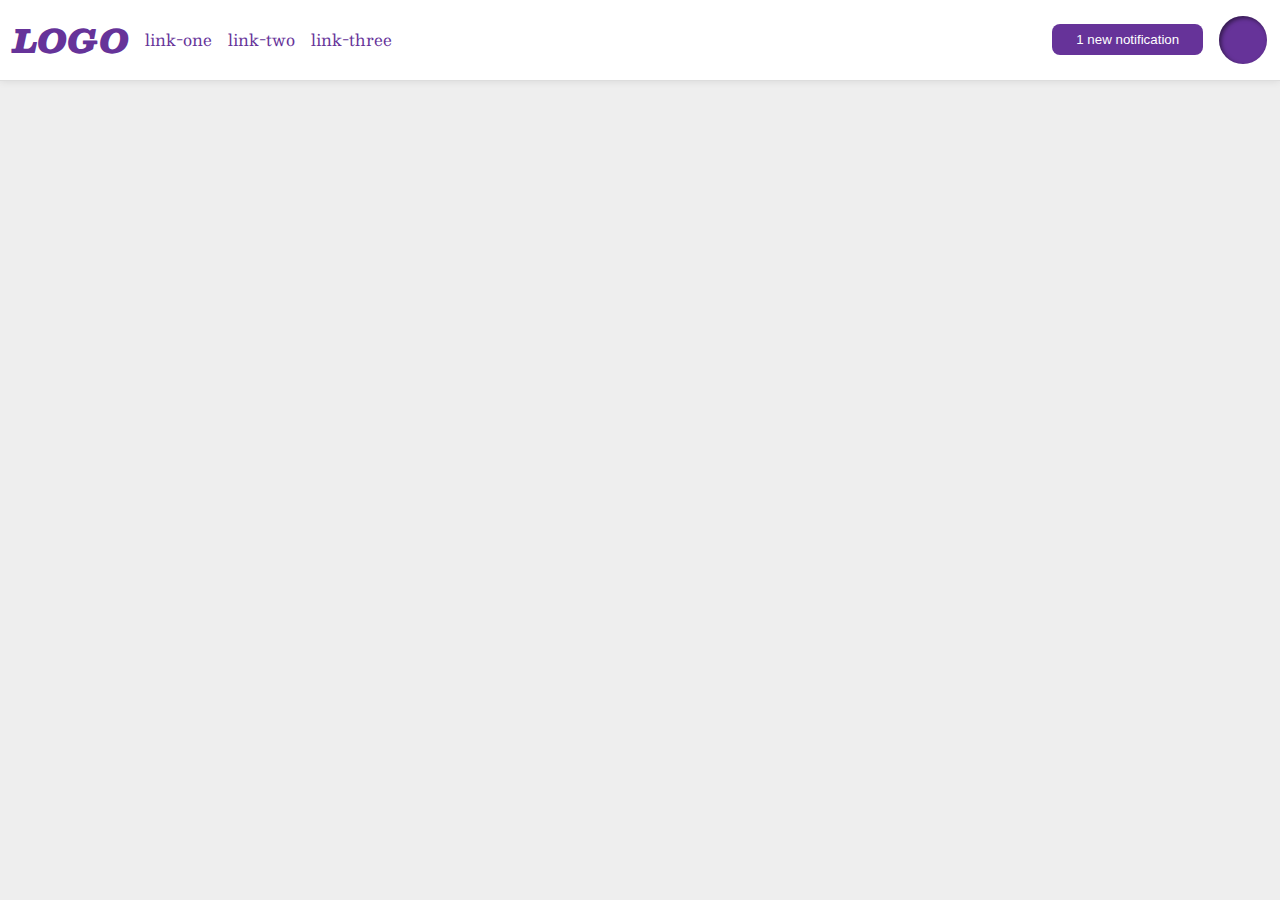
<file: flex/03-flex-header-2/index.html>
<!DOCTYPE html>
<html lang="en">
  <head>
    <meta charset="UTF-8">
    <meta http-equiv="X-UA-Compatible" content="IE=edge">
    <meta name="viewport" content="width=device-width, initial-scale=1.0">
    <title>Flex Header 2</title>
    <link rel="stylesheet" href="style.css">
  </head>
  <body>
    <div class="header">
      <div class="left">
        <div class="logo">
          LOGO
        </div>
        <ul class="links">
          <li><a href="https://google.com">link-one</a></li>
          <li><a href="https://google.com">link-two</a></li>
          <li><a href="https://google.com">link-three</a></li>
        </ul>
      </div>
      <div class="right">
        <button class="notifications">
          1 new notification
        </button>
        <div class="profile-image"></div>
      </div>
    </div>
  </body>
</html>
</file>
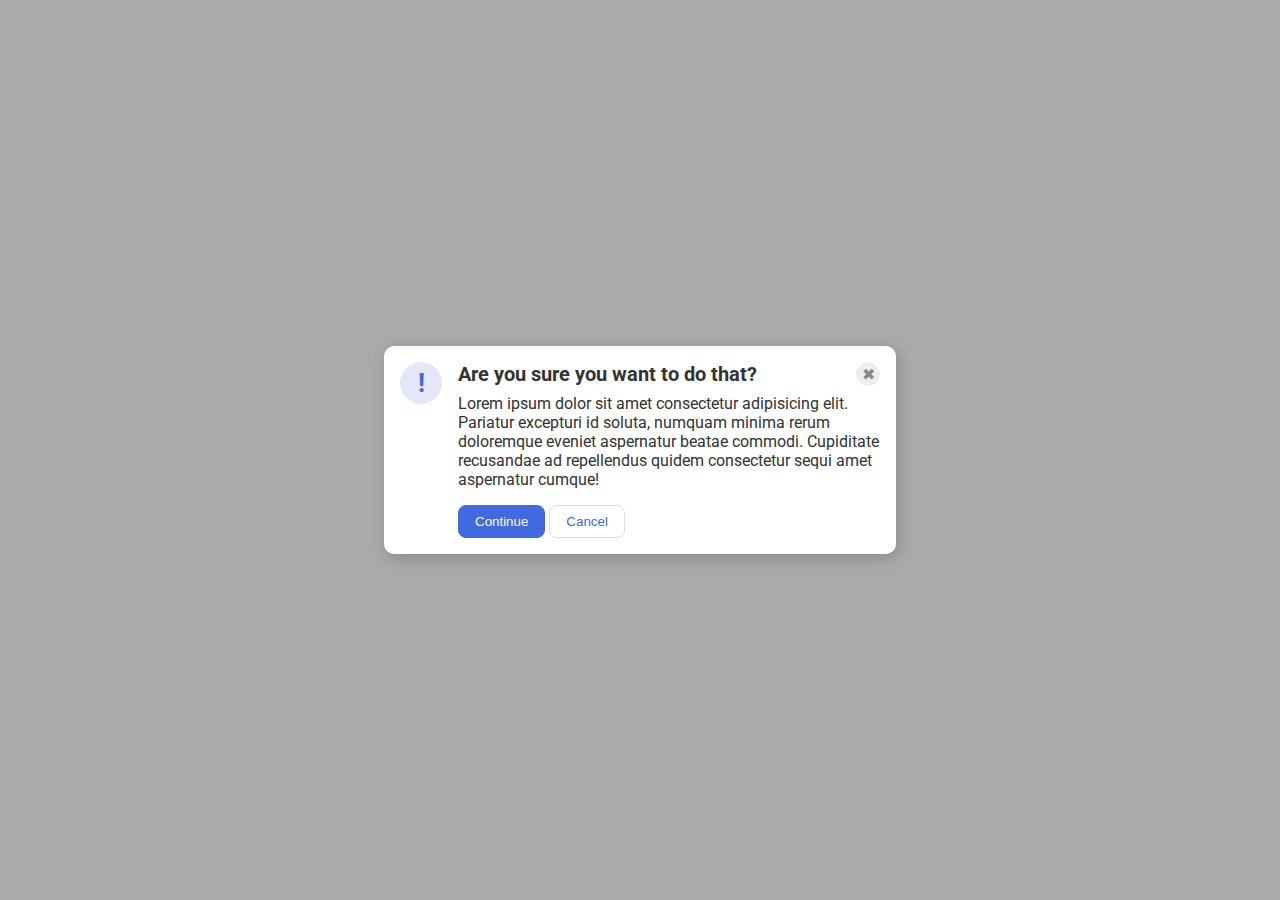
<file: flex/05-flex-modal/index.html>
<!DOCTYPE html>
<html lang="en">

<head>
  <meta charset="UTF-8">
  <meta http-equiv="X-UA-Compatible" content="IE=edge">
  <meta name="viewport" content="width=device-width, initial-scale=1.0">
  <link rel="stylesheet" href="style.css">
  <title>Modal</title>
</head>

<body>
  <div class="modal">

    <div class="icon">!</div>
    <div class="right">
      <div class="top">
        <div class="header">Are you sure you want to do that?</div>
        <button class="close-button">✖</button>
      </div>
      <div class="bottom">
        <div class="text">Lorem ipsum dolor sit amet consectetur adipisicing elit. Pariatur excepturi id soluta, numquam
          minima rerum doloremque eveniet aspernatur beatae commodi. Cupiditate recusandae ad repellendus quidem
          consectetur
          sequi amet aspernatur cumque!</div>
        <button class="continue">Continue</button>
        <button class="cancel">Cancel</button>
      </div>
    </div>
</body>

</html>
</file>
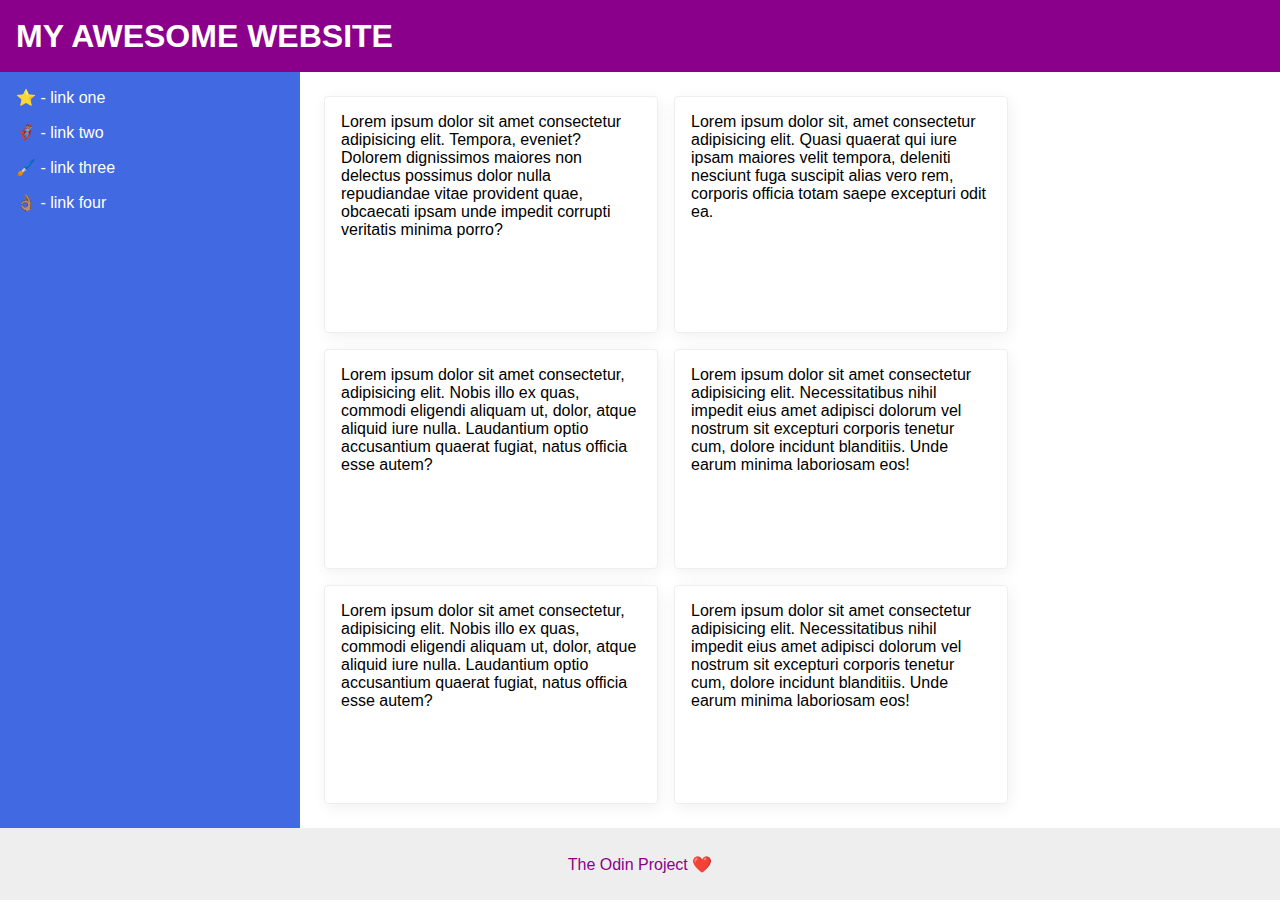
<file: flex/07-flex-layout-2/index.html>
<!DOCTYPE html>
<html lang="en">
  <head>
    <meta charset="UTF-8">
    <meta http-equiv="X-UA-Compatible" content="IE=edge">
    <meta name="viewport" content="width=device-width, initial-scale=1.0">
    <title>The Holy Grail</title>
    <link rel="stylesheet" href="style.css">
  </head>
  <body>
    <div class="header">
      MY AWESOME WEBSITE
    </div>
    
    <div class="content">
      <div class="sidebar">
        <ul>
          <li><a href="#">⭐ - link one</a></li>
          <li><a href="#">🦸🏽‍♂️ - link two</a></li>
          <li><a href="#">🖌️ - link three</a></li>
          <li><a href="#">👌🏽 - link four</a></li>
        </ul>
      </div>

      <div class="allcards">
        <div class="card">Lorem ipsum dolor sit amet consectetur adipisicing elit. Tempora, eveniet? Dolorem dignissimos maiores non delectus possimus dolor nulla repudiandae vitae provident quae, obcaecati ipsam unde impedit corrupti veritatis minima porro?</div>
        <div class="card">Lorem ipsum dolor sit, amet consectetur adipisicing elit. Quasi quaerat qui iure ipsam maiores velit tempora, deleniti nesciunt fuga suscipit alias vero rem, corporis officia totam saepe excepturi odit ea.</div>
        <div class="card">Lorem ipsum dolor sit amet consectetur, adipisicing elit. Nobis illo ex quas, commodi eligendi aliquam ut, dolor, atque aliquid iure nulla. Laudantium optio accusantium quaerat fugiat, natus officia esse autem?</div>
        <div class="card">Lorem ipsum dolor sit amet consectetur adipisicing elit. Necessitatibus nihil impedit eius amet adipisci dolorum vel nostrum sit excepturi corporis tenetur cum, dolore incidunt blanditiis. Unde earum minima laboriosam eos!</div>
        <div class="card">Lorem ipsum dolor sit amet consectetur, adipisicing elit. Nobis illo ex quas, commodi eligendi aliquam ut, dolor, atque aliquid iure nulla. Laudantium optio accusantium quaerat fugiat, natus officia esse autem?</div>
        <div class="card">Lorem ipsum dolor sit amet consectetur adipisicing elit. Necessitatibus nihil impedit eius amet adipisci dolorum vel nostrum sit excepturi corporis tenetur cum, dolore incidunt blanditiis. Unde earum minima laboriosam eos!</div>
      </div>
    </div>

    <div class="footer">
      The Odin Project ❤️
    </div>
  </body>
</html>
</file>
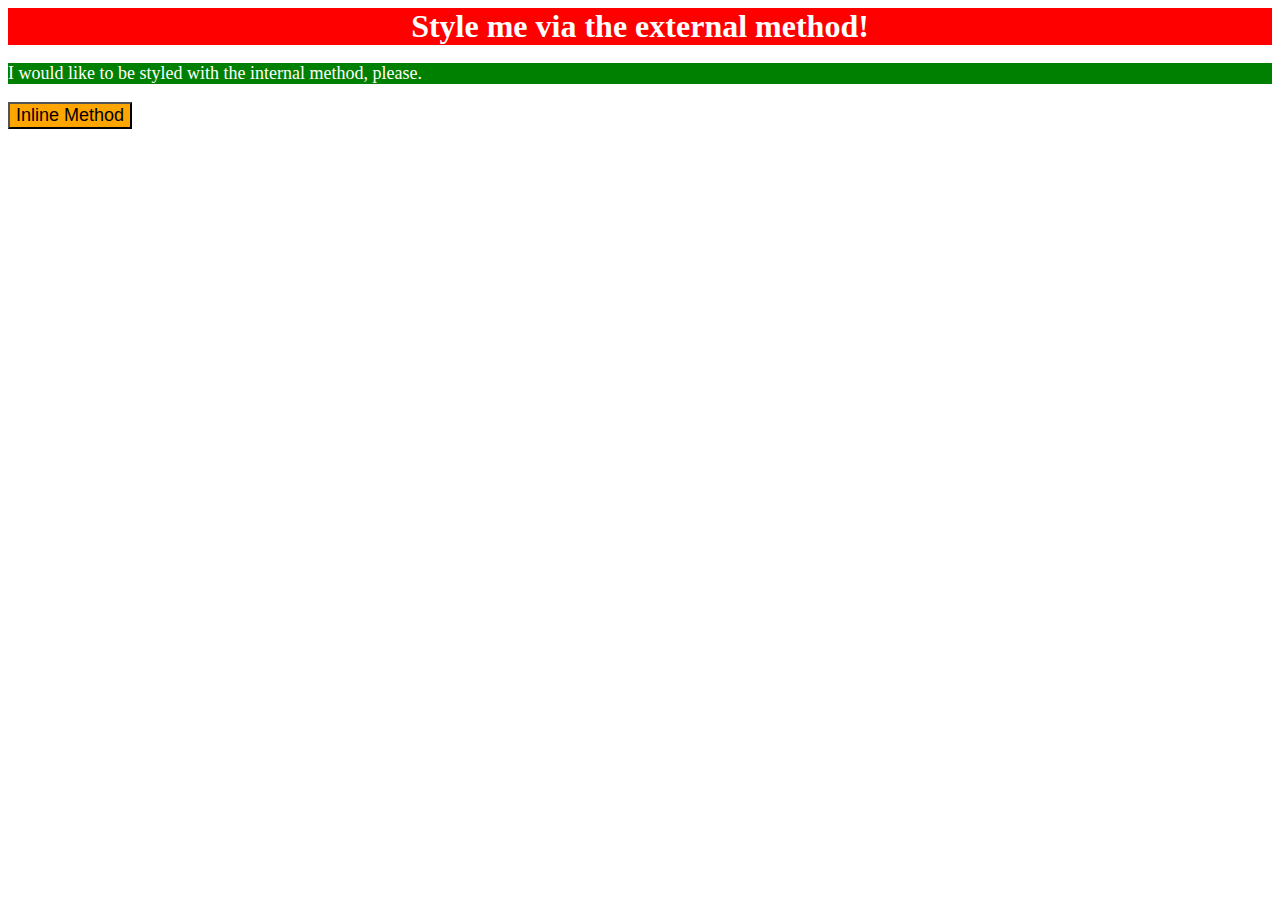
<file: foundations/01-css-methods/index.html>
<!DOCTYPE html>
<html lang="en">

<head>
  <meta charset="UTF-8">
  <meta http-equiv="X-UA-Compatible" content="IE=edge">
  <meta name="viewport" content="width=device-width, initial-scale=1.0">
  <title>Methods for Adding CSS</title>
  <link rel="stylesheet" href="style.css">
  <style>
    p {
      color: white;
      background-color: green;
      font-size: 18px;
    }
  </style>
</head>

<body>
  <div>Style me via the external method!</div>
  <p>I would like to be styled with the internal method, please.</p>
  <button style="background-color: orange; font-size: 18px">Inline Method</button>
</body>

</html>
</file>
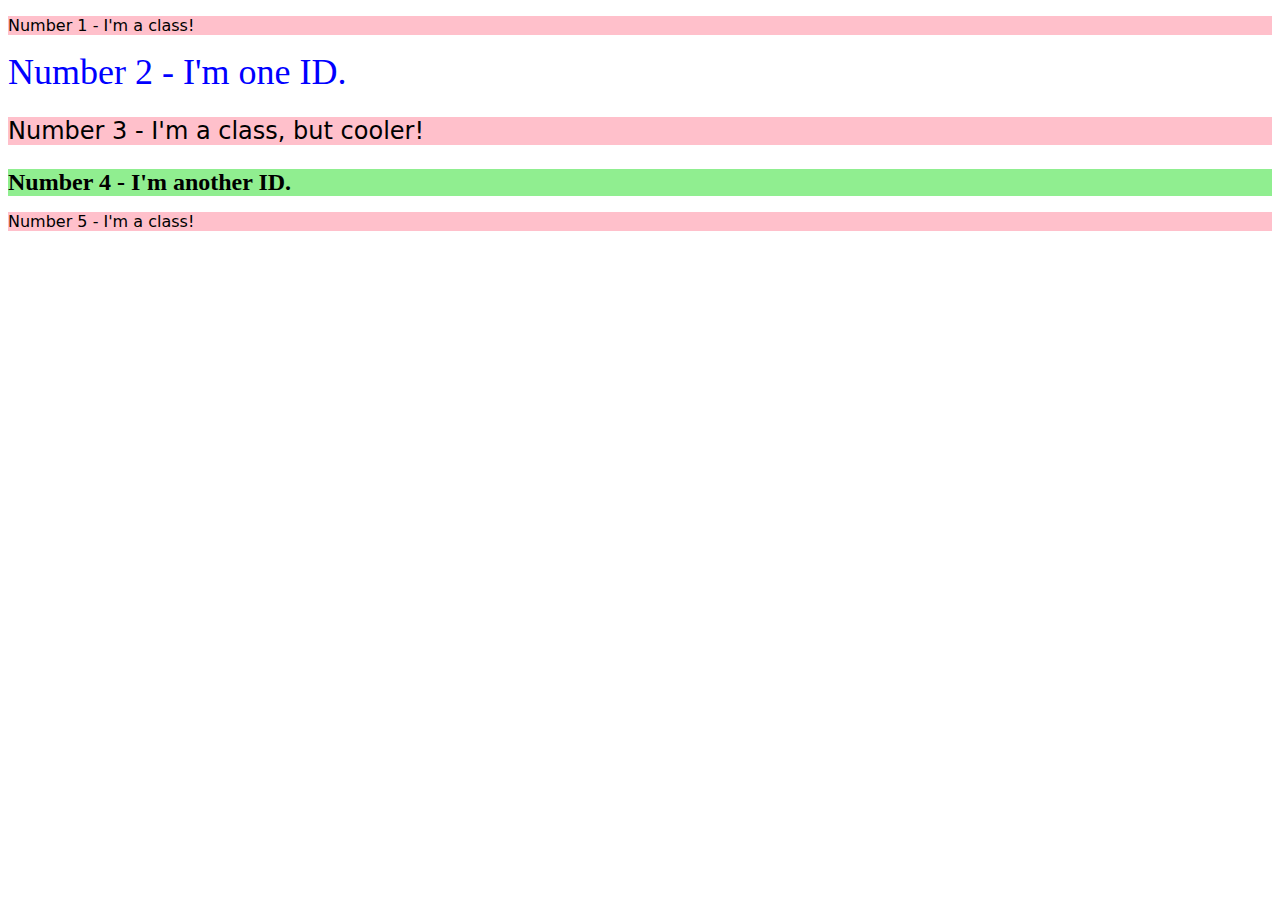
<file: foundations/02-class-id-selectors/index.html>
<!DOCTYPE html>
<html lang="en">
  <head>
    <meta charset="UTF-8">
    <meta http-equiv="X-UA-Compatible" content="IE=edge">
    <meta name="viewport" content="width=device-width, initial-scale=1.0">
    <title>Class and ID Selectors</title>
    <link rel="stylesheet" href="style.css">
  </head>
  <body>
    <p class="odd">Number 1 - I'm a class!</p>
    <div id="two">Number 2 - I'm one ID.</div>
    <p class="odd three">Number 3 - I'm a class, but cooler!</p>
    <div id="four">Number 4 - I'm another ID.</div>
    <p class="odd">Number 5 - I'm a class!</p>
  </body>
</html>
</file>
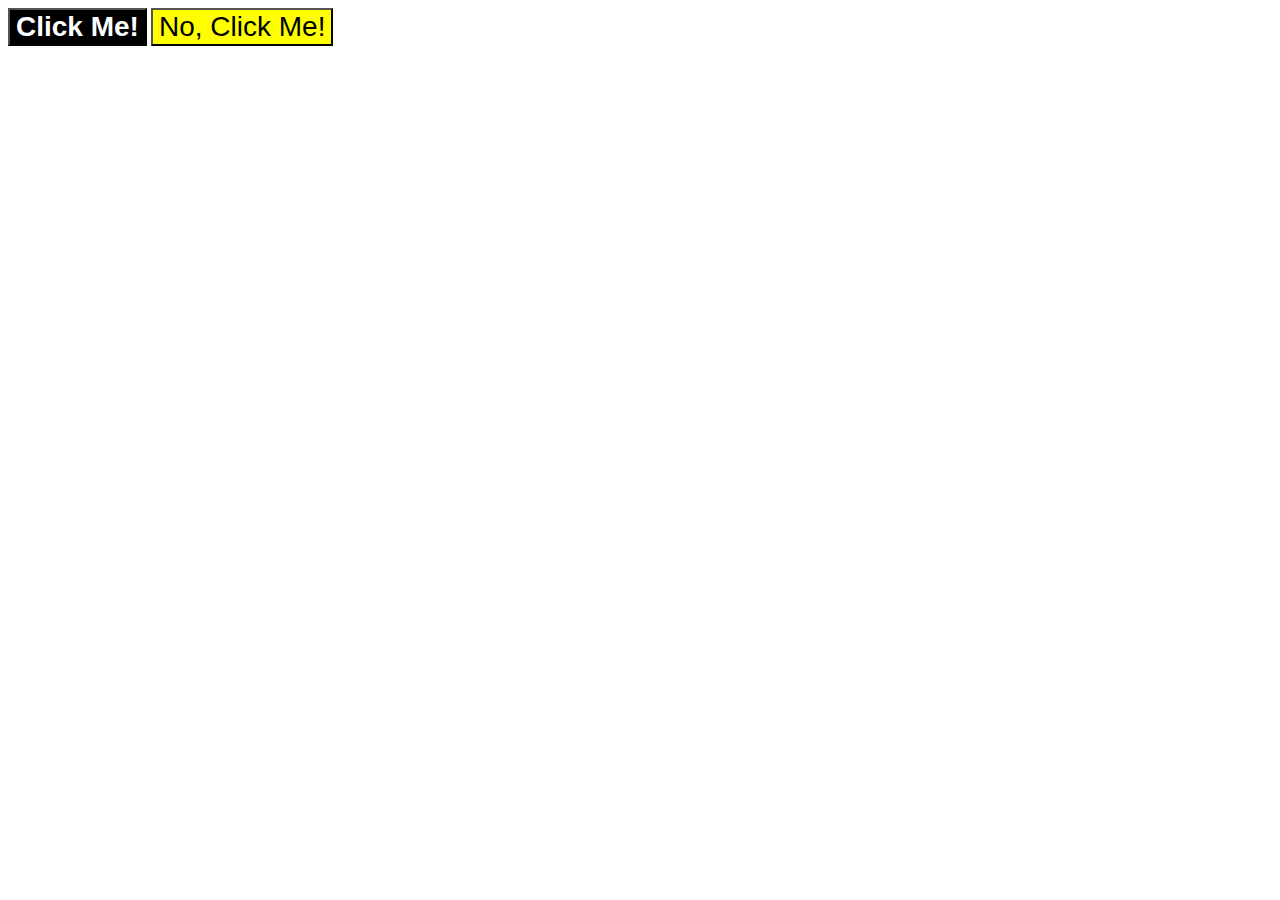
<file: foundations/03-grouping-selectors/index.html>
<!DOCTYPE html>
<html lang="en">
  <head>
    <meta charset="UTF-8">
    <meta http-equiv="X-UA-Compatible" content="IE=edge">
    <meta name="viewport" content="width=device-width, initial-scale=1.0">
    <title>Grouping Selectors</title>
    <link rel="stylesheet" href="style.css">
  </head>
  <body>
    <button class = "both first">Click Me!</button>
    <button class = "both second">No, Click Me!</button>
  </body>
</html>
</file>
<file: flex/03-flex-header-2/style.css>
/* this is some magical font-importing.  
you'll learn about it later. */
@import url('https://fonts.googleapis.com/css2?family=Besley:ital,wght@0,400;1,900&display=swap');

body {
  margin: 0;
  background: #eee;
  font-family: Besley, serif;
}

.header {
  background: white;
  border-bottom: 1px solid #ddd;
  box-shadow: 0 0 8px rgba(0,0,0,.1);
  display: flex;
  justify-content: space-between;
  padding: 1%;
}

.left {
  display: flex;
  align-items: center;
  gap: 16px;
}

.right {
  display: flex;
  align-items: center;
  gap: 16px;
}

.profile-image {
  background: rebeccapurple;
  box-shadow: inset 2px 2px 4px rgba(0,0,0,.5);
  border-radius: 50%;
  width: 48px;
  height: 48px;
}

.logo {
  color: rebeccapurple;
  font-size: 32px;
  font-weight: 900;
  font-style: italic;
}

button {
  border: none;
  border-radius: 8px;
  background: rebeccapurple;
  color: white;
  padding: 8px 24px;
}

a {
  /* this removes the line under our links */
  text-decoration: none;
  color: rebeccapurple;
}

ul {
  list-style-type: none;
  display: flex;
  margin: 0;
  padding: 0;
  gap: 16px;
}
</file>
<file: flex/05-flex-modal/style.css>
@import url('https://fonts.googleapis.com/css2?family=Roboto:wght@400;700&display=swap');

html, body {
  height: 100%;
}

body {
  font-family: Roboto, sans-serif;
  margin: 0;
  background: #aaa;
  color: #333;
  /* I'll give you this one for free lol */
  display: flex;
  align-items: center;
  justify-content: center;
}

.modal {
  background: white;
  width: 480px;
  border-radius: 10px;
  box-shadow: 2px 4px 16px rgba(0,0,0,.2);
  padding: 16px;
  display: flex;
  gap: 16px;
}

.header {
  font-weight: bold;
  font-size: 20px;
}

.text {
  margin-top: 8px;
  margin-bottom: 16px;
}

.top {
  display: flex;
  align-items: center;
  justify-content: space-between;
}

.icon {
  color: royalblue;
  font-size: 26px;
  font-weight: 700;
  background: lavender;
  width: 42px;
  height: 42px;
  border-radius: 50%;
  display: flex;
  align-items: center;
  justify-content: center;
  flex-shrink: 0;
}

.close-button {
  background: #eee;
  border-radius: 50%;
  color: #888;
  font-weight: 400;
  font-size: 16px;
  height: 24px;
  width: 24px;
  display: flex;
  align-items: center;
  justify-content: center;
  border: 1px solid #eee;
  padding: 0;
}

button {
  cursor: pointer;
  padding: 8px 16px;
  border-radius: 8px;
}

button.continue {
  background: royalblue;
  border: 1px solid royalblue;
  color: white;
}

button.cancel {
  background: white;
  border: 1px solid #ddd;
  color: royalblue;
}
</file>
<file: flex/07-flex-layout-2/style.css>
body {
  font-family: -apple-system, BlinkMacSystemFont, 'Segoe UI', Roboto, Oxygen, Ubuntu, Cantarell, 'Open Sans', 'Helvetica Neue', sans-serif;
  margin: 0;
  min-height: 100vh;
  display: flex;
  flex-direction: column;
}

.header {
  height: 72px;
  background: darkmagenta;
  color: white;
  display: flex;
  align-items: center;
  box-sizing: border-box;
  font-weight: bold;
  font-size: 32px;
  padding: 0 16px;
}

.content {
  flex: 1;
  display: flex;
}

.footer {
  height: 72px;
  background: #eee;
  color: darkmagenta;
  display: flex;
  justify-content: center;
  align-items: center;
}

.sidebar {
  width: 300px;
  background: royalblue;
  box-sizing: border-box;
  flex-shrink: 0;
}

.allcards {
  flex: 1;
  padding: 24px;
  display: flex;
  gap: 16px;
  flex-wrap: wrap;
}

.card {
  width: 300px;
  border: 1px solid #eee;
  box-shadow: 2px 4px 16px rgba(0,0,0,.06);
  border-radius: 4px;
  flex-wrap: 1;
  padding: 16px;
}

ul {
  list-style: none;
  padding: 0;
  margin: 0;
}

.sidebar ul li {
  margin: 16px;
}

a {
  text-decoration: none;
  color: white;
}
</file>
<file: foundations/01-css-methods/style.css>
div {
    color: white;
    background-color: red;
    font-size: 32px;
    text-align: center;
    font-weight: bold;
}
</file>
<file: foundations/02-class-id-selectors/style.css>
.odd {
    background-color: pink;
    font-family: Verdana, "DejaVu Sans", sans-serif;
}

#two {
    color: blue;
    font-size: 36px;
}

.three {
    font-size: 24px;
}

#four {
    background-color: lightgreen;
    font-size: 24px;
    font-weight: bold;
}
</file>
<file: foundations/03-grouping-selectors/style.css>
.both {
    font-size: 28px;
    font-family: Helvetica, "Times New Roman", sans-serif;
}

.first {
    background-color: black;
    color: white;
    font-weight: bold;
}

.second {
    background-color: yellow;
}
</file>
